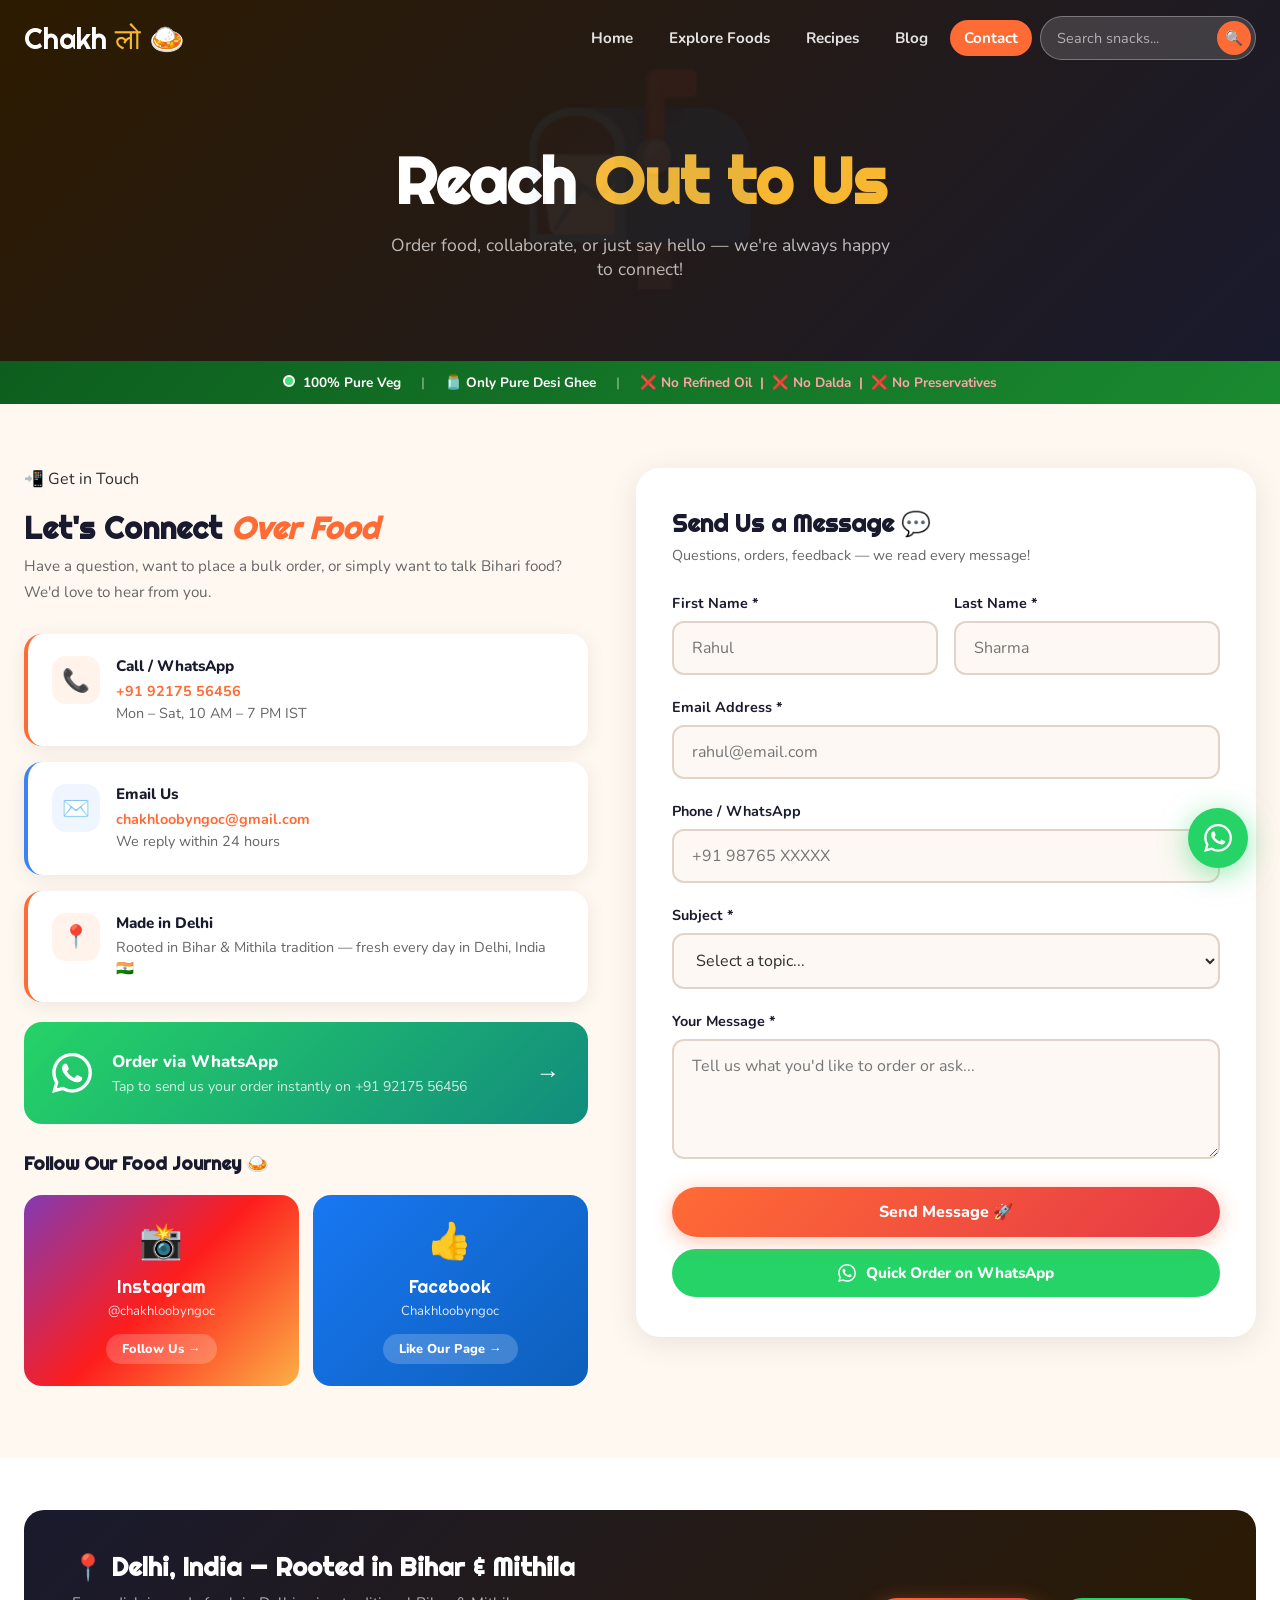
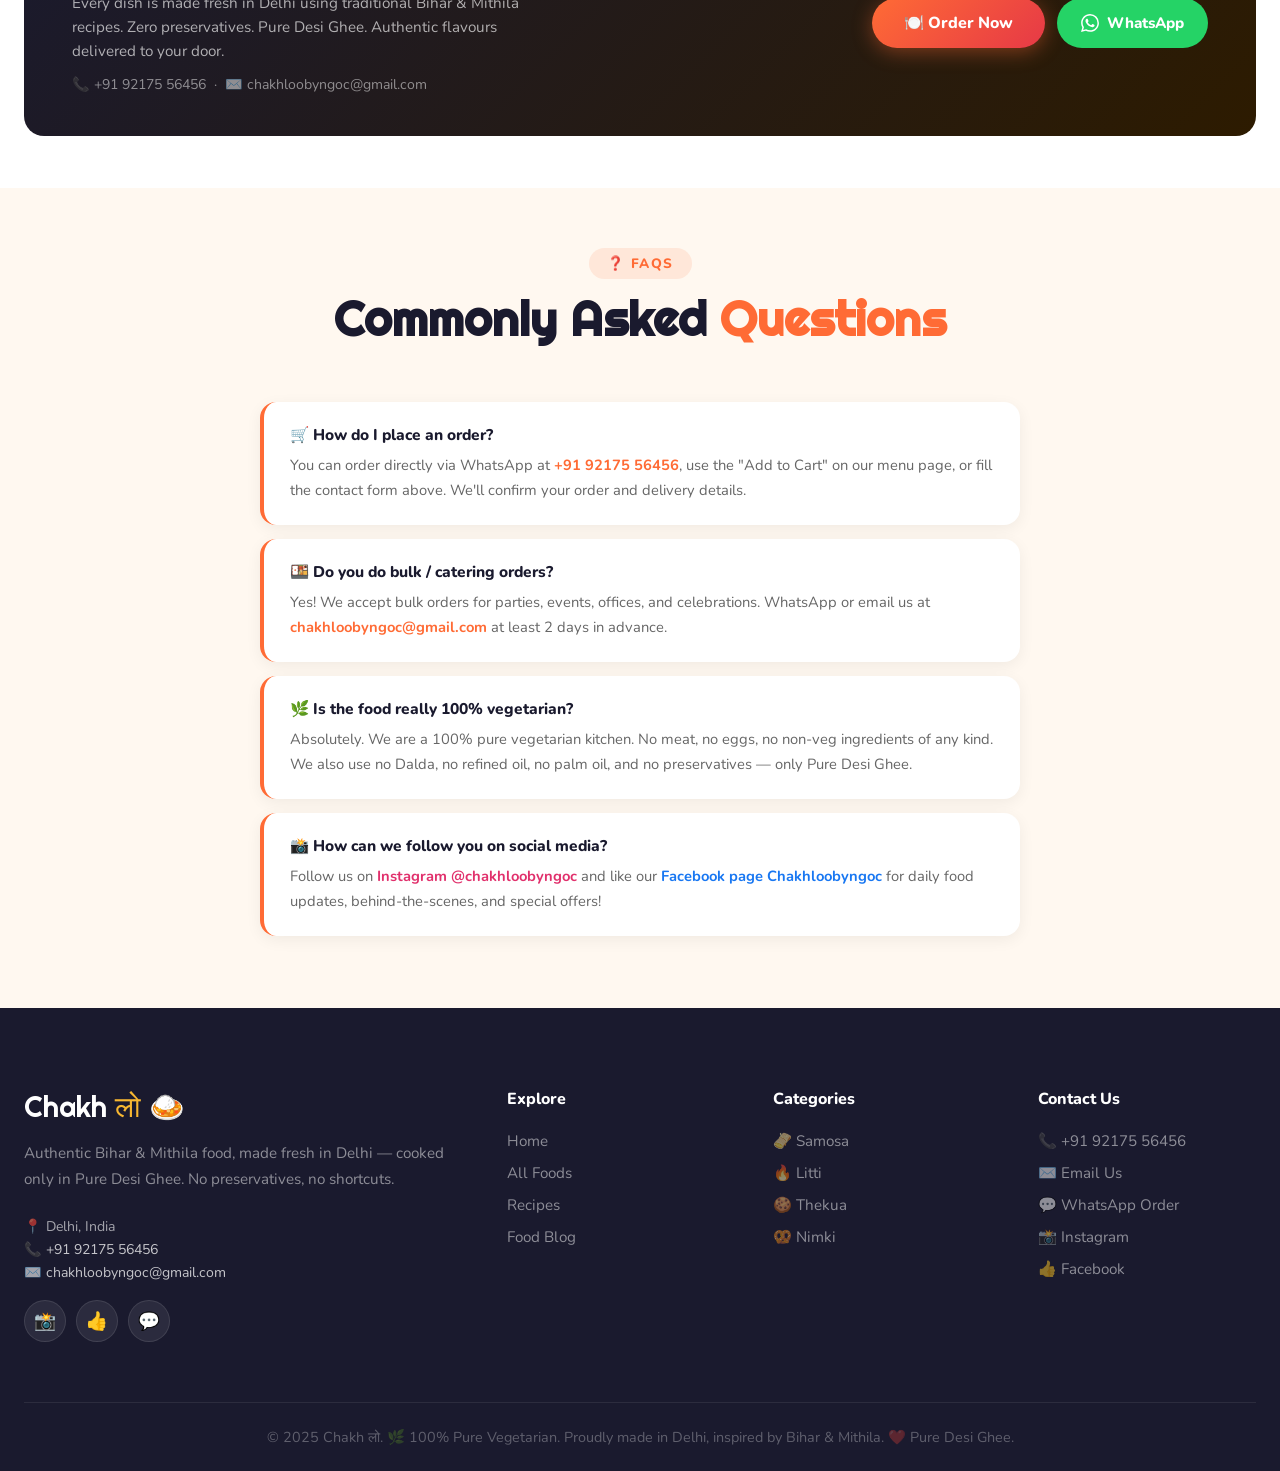
<file: contact.html>
<!DOCTYPE html>
<html lang="en">
<head>
  <meta charset="UTF-8" />
  <meta name="viewport" content="width=device-width, initial-scale=1.0" />
  <title>Contact – Chakh लो | Delhi Bihar Mithila Food</title>
  <meta name="description" content="Contact Chakh लो — order Bihar &amp; Mithila food in Delhi. Call, WhatsApp, email or follow us on Instagram &amp; Facebook." />
  <link rel="preconnect" href="https://fonts.googleapis.com" />
  <link rel="preconnect" href="https://fonts.gstatic.com" crossorigin />
  <link href="https://fonts.googleapis.com/css2?family=Righteous&family=Nunito:wght@400;600;700;800&family=Dancing+Script:wght@700&display=swap" rel="stylesheet" />
  <link rel="stylesheet" href="style.css" />
  <style>
    /* ── Contact page extras ── */
    .contact-hero-bar {
      background: linear-gradient(135deg,#0d5e1e,#1a8a30);
      padding: 12px 24px;
      text-align: center;
      display: flex; align-items: center; justify-content: center; gap: 20px; flex-wrap: wrap;
    }
    .contact-hero-bar span { color: white; font-weight: 700; font-size: 0.85rem; }
    .contact-hero-bar .dot { width:12px;height:12px;background:#4ade80;border-radius:50%;border:2px solid white;display:inline-block; }

    /* ── Contact grid ── */
    .cpage-grid {
      display: grid;
      grid-template-columns: 1fr 1.1fr;
      gap: 48px;
      align-items: start;
      padding: 64px 0 72px;
    }

    /* Info cards */
    .cinfo-cards { display: flex; flex-direction: column; gap: 16px; }
    .cinfo-card {
      background: white;
      border-radius: 18px;
      padding: 22px 24px;
      display: flex;
      align-items: flex-start;
      gap: 16px;
      box-shadow: 0 4px 20px rgba(0,0,0,0.07);
      transition: transform 0.25s, box-shadow 0.25s;
      border-left: 4px solid transparent;
    }
    .cinfo-card:hover { transform: translateY(-3px); box-shadow: 0 10px 32px rgba(0,0,0,0.12); }
    .cinfo-card.orange { border-left-color: var(--orange); }
    .cinfo-card.green  { border-left-color: #25D366; }
    .cinfo-card.blue   { border-left-color: #3b82f6; }
    .cinfo-card.insta  { border-left-color: #e1306c; }
    .cinfo-card.fb     { border-left-color: #1877f2; }
    .cinfo-icon {
      width: 48px; height: 48px; border-radius: 14px;
      display: flex; align-items: center; justify-content: center;
      font-size: 1.4rem; flex-shrink: 0;
    }
    .cinfo-icon.orange { background: #fff3ec; }
    .cinfo-icon.green  { background: #ecfdf5; }
    .cinfo-icon.blue   { background: #eff6ff; }
    .cinfo-icon.insta  { background: #fce7f3; }
    .cinfo-icon.fb     { background: #eff6ff; }
    .cinfo-text h4 { font-weight: 800; color: var(--dark); font-size: 0.95rem; margin-bottom: 4px; }
    .cinfo-text a, .cinfo-text p { color: var(--text-light); font-size: 0.9rem; line-height: 1.5; }
    .cinfo-text a { font-weight: 700; color: var(--orange); text-decoration: none; }
    .cinfo-text a:hover { text-decoration: underline; }

    /* Social showcase */
    .social-showcase {
      display: grid;
      grid-template-columns: 1fr 1fr;
      gap: 14px;
      margin-top: 20px;
    }
    .social-showcase-card {
      border-radius: 18px;
      padding: 22px 20px;
      text-align: center;
      transition: transform 0.25s, box-shadow 0.25s;
      cursor: pointer;
      text-decoration: none;
      display: block;
    }
    .social-showcase-card:hover { transform: translateY(-4px); box-shadow: 0 14px 40px rgba(0,0,0,0.18); }
    .social-showcase-card.insta {
      background: linear-gradient(135deg,#833ab4,#fd1d1d,#fcb045);
      color: white;
    }
    .social-showcase-card.fb {
      background: linear-gradient(135deg,#1877f2,#0d5fba);
      color: white;
    }
    .social-showcase-card .s-icon { font-size: 2.2rem; margin-bottom: 10px; }
    .social-showcase-card .s-name { font-family: var(--font-display); font-size: 1.1rem; margin-bottom: 4px; }
    .social-showcase-card .s-handle { font-size: 0.82rem; opacity: 0.85; }
    .social-showcase-card .s-cta {
      margin-top: 14px;
      display: inline-block;
      background: rgba(255,255,255,0.2);
      padding: 6px 16px;
      border-radius: 50px;
      font-size: 0.8rem;
      font-weight: 800;
    }
    .social-showcase-card:hover .s-cta { background: rgba(255,255,255,0.35); }

    /* WhatsApp big card */
    .wa-banner {
      background: linear-gradient(135deg,#25D366,#128C7E);
      border-radius: 18px;
      padding: 28px 28px;
      display: flex;
      align-items: center;
      gap: 20px;
      margin-top: 20px;
      text-decoration: none;
      transition: transform 0.25s, box-shadow 0.25s;
    }
    .wa-banner:hover { transform: translateY(-3px); box-shadow: 0 12px 36px rgba(37,211,102,0.35); }
    .wa-banner svg { flex-shrink: 0; }
    .wa-banner-text h4 { color: white; font-weight: 800; font-size: 1.05rem; margin-bottom: 4px; }
    .wa-banner-text p { color: rgba(255,255,255,0.8); font-size: 0.88rem; }
    .wa-banner-arrow { margin-left: auto; color: white; font-size: 1.5rem; flex-shrink: 0; }

    /* Contact form */
    .cform-wrap {
      background: white;
      border-radius: 24px;
      padding: 40px 36px;
      box-shadow: 0 6px 32px rgba(0,0,0,0.09);
    }
    .cform-wrap h3 {
      font-family: var(--font-display);
      font-size: 1.5rem;
      color: var(--dark);
      margin-bottom: 6px;
    }
    .cform-wrap > p { color: var(--text-light); font-size: 0.9rem; margin-bottom: 28px; }

    /* Location strip */
    .location-strip {
      background: linear-gradient(135deg,#1A1A2E,#2D1B00);
      border-radius: 20px;
      padding: 40px 48px;
      display: flex;
      align-items: center;
      justify-content: space-between;
      gap: 32px;
      flex-wrap: wrap;
      margin-bottom: 0;
    }
    .location-strip-text h3 {
      font-family: var(--font-display);
      color: white;
      font-size: 1.6rem;
      margin-bottom: 8px;
    }
    .location-strip-text p { color: rgba(255,255,255,0.65); font-size: 0.95rem; line-height: 1.6; max-width: 480px; }
    .location-strip-btns { display: flex; gap: 12px; flex-wrap: wrap; flex-shrink: 0; }

    /* FAQ */
    .faq-item {
      background: white;
      border-radius: 16px;
      padding: 22px 26px;
      box-shadow: 0 4px 16px rgba(0,0,0,0.06);
      border-left: 4px solid var(--orange);
    }
    .faq-item h4 { font-weight: 800; color: var(--dark); margin-bottom: 8px; font-size: 0.97rem; }
    .faq-item p { color: var(--text-light); line-height: 1.7; font-size: 0.92rem; }

    @media (max-width: 768px) {
      .cpage-grid { grid-template-columns: 1fr; gap: 32px; padding: 40px 0 52px; }
      .location-strip { padding: 28px 24px; flex-direction: column; text-align: center; }
      .location-strip-btns { justify-content: center; }
      .social-showcase { grid-template-columns: 1fr 1fr; }
      .cform-wrap { padding: 28px 20px; }
    }
  </style>
</head>
<body>

  <nav class="navbar scrolled" id="navbar">
    <div class="nav-inner">
      <a href="index.html" class="logo">Chakh <span>लो</span> 🍛</a>
      <button class="hamburger" id="hamburger"><span></span><span></span><span></span></button>
      <ul class="nav-links" id="navLinks">
        <li><a href="index.html">Home</a></li>
        <li><a href="menu.html">Explore Foods</a></li>
        <li><a href="recipes.html">Recipes</a></li>
        <li><a href="blog.html">Blog</a></li>
        <li><a href="contact.html" class="active">Contact</a></li>
        <li><div class="nav-search"><input type="text" placeholder="Search snacks..." id="navSearchInput" /><button onclick="handleNavSearch()">🔍</button></div></li>
      </ul>
    </div>
  </nav>

  <section class="page-hero" data-emoji="📬">
    <div class="container">
      <h1>Reach <span>Out to Us</span></h1>
      <p>Order food, collaborate, or just say hello — we're always happy to connect!</p>
    </div>
  </section>

  <!-- Green pill bar -->
  <div class="contact-hero-bar">
    <span><span class="dot"></span> &nbsp;100% Pure Veg</span>
    <span style="opacity:.4;">|</span>
    <span>🫙 Only Pure Desi Ghee</span>
    <span style="opacity:.4;">|</span>
    <span style="color:#fca5a5;">❌ No Refined Oil &nbsp;|&nbsp; ❌ No Dalda &nbsp;|&nbsp; ❌ No Preservatives</span>
  </div>

  <!-- Main contact section -->
  <section style="background:var(--cream);">
    <div class="container">
      <div class="cpage-grid">

        <!-- LEFT: Info cards + social -->
        <div class="reveal">
          <span class="tag" style="margin-bottom:20px;display:inline-block;">📲 Get in Touch</span>
          <h2 style="font-family:var(--font-display);font-size:1.9rem;color:var(--dark);margin-bottom:8px;line-height:1.2;">Let's Connect <em style="color:var(--orange);">Over Food</em></h2>
          <p style="color:var(--text-light);font-size:0.95rem;margin-bottom:28px;line-height:1.7;">Have a question, want to place a bulk order, or simply want to talk Bihari food? We'd love to hear from you.</p>

          <div class="cinfo-cards">

            <div class="cinfo-card orange">
              <div class="cinfo-icon orange">📞</div>
              <div class="cinfo-text">
                <h4>Call / WhatsApp</h4>
                <a href="tel:+919217556456">+91 92175 56456</a>
                <p>Mon – Sat, 10 AM – 7 PM IST</p>
              </div>
            </div>

            <div class="cinfo-card blue">
              <div class="cinfo-icon blue">✉️</div>
              <div class="cinfo-text">
                <h4>Email Us</h4>
                <a href="mailto:chakhloobyngoc@gmail.com">chakhloobyngoc@gmail.com</a>
                <p>We reply within 24 hours</p>
              </div>
            </div>

            <div class="cinfo-card orange">
              <div class="cinfo-icon orange">📍</div>
              <div class="cinfo-text">
                <h4>Made in Delhi</h4>
                <p>Rooted in Bihar &amp; Mithila tradition — fresh every day in Delhi, India 🇮🇳</p>
              </div>
            </div>

          </div>

          <!-- WhatsApp order banner -->
          <a href="https://wa.me/919217556456?text=Hi!%20I%20want%20to%20place%20an%20order%20from%20Chakh%20Lo" target="_blank" class="wa-banner">
            <svg viewBox="0 0 24 24" width="40" height="40" fill="white"><path d="M17.472 14.382c-.297-.149-1.758-.867-2.03-.967-.273-.099-.471-.148-.67.15-.197.297-.767.966-.94 1.164-.173.199-.347.223-.644.075-.297-.15-1.255-.463-2.39-1.475-.883-.788-1.48-1.761-1.653-2.059-.173-.297-.018-.458.13-.606.134-.133.298-.347.446-.52.149-.174.198-.298.298-.497.099-.198.05-.371-.025-.52-.075-.149-.669-1.612-.916-2.207-.242-.579-.487-.5-.669-.51-.173-.008-.371-.01-.57-.01-.198 0-.52.074-.792.372-.272.297-1.04 1.016-1.04 2.479 0 1.462 1.065 2.875 1.213 3.074.149.198 2.096 3.2 5.077 4.487.709.306 1.262.489 1.694.625.712.227 1.36.195 1.871.118.571-.085 1.758-.719 2.006-1.413.248-.694.248-1.289.173-1.413-.074-.124-.272-.198-.57-.347m-5.421 7.403h-.004a9.87 9.87 0 01-5.031-1.378l-.361-.214-3.741.982.998-3.648-.235-.374a9.86 9.86 0 01-1.51-5.26c.001-5.45 4.436-9.884 9.888-9.884 2.64 0 5.122 1.03 6.988 2.898a9.825 9.825 0 012.893 6.994c-.003 5.45-4.437 9.884-9.885 9.884m8.413-18.297A11.815 11.815 0 0012.05 0C5.495 0 .16 5.335.157 11.892c0 2.096.547 4.142 1.588 5.945L.057 24l6.305-1.654a11.882 11.882 0 005.683 1.448h.005c6.554 0 11.89-5.335 11.893-11.893a11.821 11.821 0 00-3.48-8.413z"/></svg>
            <div class="wa-banner-text">
              <h4>Order via WhatsApp</h4>
              <p>Tap to send us your order instantly on +91 92175 56456</p>
            </div>
            <div class="wa-banner-arrow">→</div>
          </a>

          <!-- Social cards -->
          <h3 style="font-family:var(--font-display);color:var(--dark);font-size:1.15rem;margin:28px 0 14px;">Follow Our Food Journey 🍛</h3>
          <div class="social-showcase">
            <a href="https://www.instagram.com/chakhloobyngoc/" target="_blank" class="social-showcase-card insta">
              <div class="s-icon">📸</div>
              <div class="s-name">Instagram</div>
              <div class="s-handle">@chakhloobyngoc</div>
              <div class="s-cta">Follow Us →</div>
            </a>
            <a href="https://www.facebook.com/Chakhloobyngoc" target="_blank" class="social-showcase-card fb">
              <div class="s-icon">👍</div>
              <div class="s-name">Facebook</div>
              <div class="s-handle">Chakhloobyngoc</div>
              <div class="s-cta">Like Our Page →</div>
            </a>
          </div>
        </div>

        <!-- RIGHT: Contact form -->
        <div class="reveal">
          <div class="cform-wrap">
            <h3>Send Us a Message 💬</h3>
            <p>Questions, orders, feedback — we read every message!</p>
            <form id="contactForm">
              <div class="form-row">
                <div class="form-group">
                  <label for="fname">First Name *</label>
                  <input type="text" id="fname" placeholder="Rahul" required />
                </div>
                <div class="form-group">
                  <label for="lname">Last Name *</label>
                  <input type="text" id="lname" placeholder="Sharma" required />
                </div>
              </div>
              <div class="form-group">
                <label for="cemail">Email Address *</label>
                <input type="email" id="cemail" placeholder="rahul@email.com" required />
              </div>
              <div class="form-group">
                <label for="cphone">Phone / WhatsApp</label>
                <input type="tel" id="cphone" placeholder="+91 98765 XXXXX" />
              </div>
              <div class="form-group">
                <label for="subject">Subject *</label>
                <select id="subject" required>
                  <option value="">Select a topic...</option>
                  <option value="order">Place an Order</option>
                  <option value="bulk">Bulk / Catering Order</option>
                  <option value="recipe">Submit a Recipe</option>
                  <option value="collab">Collaboration / Partnership</option>
                  <option value="feedback">General Feedback</option>
                  <option value="other">Other</option>
                </select>
              </div>
              <div class="form-group">
                <label for="message">Your Message *</label>
                <textarea id="message" rows="4" placeholder="Tell us what you'd like to order or ask..." required></textarea>
              </div>
              <button type="submit" class="btn btn-primary" style="width:100%;justify-content:center;margin-bottom:12px;">Send Message 🚀</button>
              <a href="https://wa.me/919217556456?text=Hi!%20I%20want%20to%20place%20an%20order%20from%20Chakh%20Lo" target="_blank" style="width:100%;display:flex;align-items:center;justify-content:center;gap:10px;background:#25D366;color:white;border-radius:50px;padding:14px;font-weight:800;font-size:0.95rem;transition:all 0.3s;">
                <svg viewBox="0 0 24 24" width="18" height="18" fill="white"><path d="M17.472 14.382c-.297-.149-1.758-.867-2.03-.967-.273-.099-.471-.148-.67.15-.197.297-.767.966-.94 1.164-.173.199-.347.223-.644.075-.297-.15-1.255-.463-2.39-1.475-.883-.788-1.48-1.761-1.653-2.059-.173-.297-.018-.458.13-.606.134-.133.298-.347.446-.52.149-.174.198-.298.298-.497.099-.198.05-.371-.025-.52-.075-.149-.669-1.612-.916-2.207-.242-.579-.487-.5-.669-.51-.173-.008-.371-.01-.57-.01-.198 0-.52.074-.792.372-.272.297-1.04 1.016-1.04 2.479 0 1.462 1.065 2.875 1.213 3.074.149.198 2.096 3.2 5.077 4.487.709.306 1.262.489 1.694.625.712.227 1.36.195 1.871.118.571-.085 1.758-.719 2.006-1.413.248-.694.248-1.289.173-1.413-.074-.124-.272-.198-.57-.347m-5.421 7.403h-.004a9.87 9.87 0 01-5.031-1.378l-.361-.214-3.741.982.998-3.648-.235-.374a9.86 9.86 0 01-1.51-5.26c.001-5.45 4.436-9.884 9.888-9.884 2.64 0 5.122 1.03 6.988 2.898a9.825 9.825 0 012.893 6.994c-.003 5.45-4.437 9.884-9.885 9.884m8.413-18.297A11.815 11.815 0 0012.05 0C5.495 0 .16 5.335.157 11.892c0 2.096.547 4.142 1.588 5.945L.057 24l6.305-1.654a11.882 11.882 0 005.683 1.448h.005c6.554 0 11.89-5.335 11.893-11.893a11.821 11.821 0 00-3.48-8.413z"/></svg>
                Quick Order on WhatsApp
              </a>
            </form>
            <div id="contactSuccess" class="form-success" style="display:none;">
              🎉 Message received! We'll get back to you soon. Or just WhatsApp us for faster response!
            </div>
          </div>
        </div>

      </div>
    </div>
  </section>

  <!-- Location strip -->
  <section style="background:white;padding:52px 0;">
    <div class="container">
      <div class="location-strip reveal">
        <div class="location-strip-text">
          <h3>📍 Delhi, India — Rooted in Bihar &amp; Mithila</h3>
          <p>Every dish is made fresh in Delhi using traditional Bihar &amp; Mithila recipes. Zero preservatives. Pure Desi Ghee. Authentic flavours delivered to your door.</p>
          <p style="margin-top:10px;color:rgba(255,255,255,0.5);font-size:0.88rem;">📞 +91 92175 56456 &nbsp;·&nbsp; ✉️ chakhloobyngoc@gmail.com</p>
        </div>
        <div class="location-strip-btns">
          <a href="menu.html" class="btn btn-primary">🍽️ Order Now</a>
          <a href="https://wa.me/919217556456" target="_blank" style="display:inline-flex;align-items:center;gap:8px;background:#25D366;color:white;border-radius:50px;padding:14px 24px;font-weight:800;font-size:0.95rem;">
            <svg viewBox="0 0 24 24" width="18" height="18" fill="white"><path d="M17.472 14.382c-.297-.149-1.758-.867-2.03-.967-.273-.099-.471-.148-.67.15-.197.297-.767.966-.94 1.164-.173.199-.347.223-.644.075-.297-.15-1.255-.463-2.39-1.475-.883-.788-1.48-1.761-1.653-2.059-.173-.297-.018-.458.13-.606.134-.133.298-.347.446-.52.149-.174.198-.298.298-.497.099-.198.05-.371-.025-.52-.075-.149-.669-1.612-.916-2.207-.242-.579-.487-.5-.669-.51-.173-.008-.371-.01-.57-.01-.198 0-.52.074-.792.372-.272.297-1.04 1.016-1.04 2.479 0 1.462 1.065 2.875 1.213 3.074.149.198 2.096 3.2 5.077 4.487.709.306 1.262.489 1.694.625.712.227 1.36.195 1.871.118.571-.085 1.758-.719 2.006-1.413.248-.694.248-1.289.173-1.413-.074-.124-.272-.198-.57-.347m-5.421 7.403h-.004a9.87 9.87 0 01-5.031-1.378l-.361-.214-3.741.982.998-3.648-.235-.374a9.86 9.86 0 01-1.51-5.26c.001-5.45 4.436-9.884 9.888-9.884 2.64 0 5.122 1.03 6.988 2.898a9.825 9.825 0 012.893 6.994c-.003 5.45-4.437 9.884-9.885 9.884m8.413-18.297A11.815 11.815 0 0012.05 0C5.495 0 .16 5.335.157 11.892c0 2.096.547 4.142 1.588 5.945L.057 24l6.305-1.654a11.882 11.882 0 005.683 1.448h.005c6.554 0 11.89-5.335 11.893-11.893a11.821 11.821 0 00-3.48-8.413z"/></svg>
            WhatsApp
          </a>
        </div>
      </div>
    </div>
  </section>

  <!-- FAQ -->
  <section style="padding:60px 0 72px;background:var(--cream);">
    <div class="container">
      <div class="section-header">
        <span class="tag">❓ FAQs</span>
        <h2>Commonly Asked <em>Questions</em></h2>
      </div>
      <div style="max-width:760px;margin:0 auto;display:flex;flex-direction:column;gap:14px;">
        <div class="faq-item reveal">
          <h4>🛒 How do I place an order?</h4>
          <p>You can order directly via WhatsApp at <a href="https://wa.me/919217556456" style="color:var(--orange);font-weight:700;">+91 92175 56456</a>, use the "Add to Cart" on our menu page, or fill the contact form above. We'll confirm your order and delivery details.</p>
        </div>
        <div class="faq-item reveal">
          <h4>🍱 Do you do bulk / catering orders?</h4>
          <p>Yes! We accept bulk orders for parties, events, offices, and celebrations. WhatsApp or email us at <a href="mailto:chakhloobyngoc@gmail.com" style="color:var(--orange);font-weight:700;">chakhloobyngoc@gmail.com</a> at least 2 days in advance.</p>
        </div>
        <div class="faq-item reveal">
          <h4>🌿 Is the food really 100% vegetarian?</h4>
          <p>Absolutely. We are a 100% pure vegetarian kitchen. No meat, no eggs, no non-veg ingredients of any kind. We also use no Dalda, no refined oil, no palm oil, and no preservatives — only Pure Desi Ghee.</p>
        </div>
        <div class="faq-item reveal">
          <h4>📸 How can we follow you on social media?</h4>
          <p>Follow us on <a href="https://www.instagram.com/chakhloobyngoc/" target="_blank" style="color:#e1306c;font-weight:700;">Instagram @chakhloobyngoc</a> and like our <a href="https://www.facebook.com/Chakhloobyngoc" target="_blank" style="color:#1877f2;font-weight:700;">Facebook page Chakhloobyngoc</a> for daily food updates, behind-the-scenes, and special offers!</p>
        </div>
      </div>
    </div>
  </section>

  <!-- WhatsApp FAB -->
  <a href="https://wa.me/919217556456?text=Hi!%20I%20want%20to%20place%20an%20order%20from%20Chakh%20Lo" target="_blank" class="fab-whatsapp" title="Order on WhatsApp">
    <svg viewBox="0 0 24 24" width="28" height="28" fill="white"><path d="M17.472 14.382c-.297-.149-1.758-.867-2.03-.967-.273-.099-.471-.148-.67.15-.197.297-.767.966-.94 1.164-.173.199-.347.223-.644.075-.297-.15-1.255-.463-2.39-1.475-.883-.788-1.48-1.761-1.653-2.059-.173-.297-.018-.458.13-.606.134-.133.298-.347.446-.52.149-.174.198-.298.298-.497.099-.198.05-.371-.025-.52-.075-.149-.669-1.612-.916-2.207-.242-.579-.487-.5-.669-.51-.173-.008-.371-.01-.57-.01-.198 0-.52.074-.792.372-.272.297-1.04 1.016-1.04 2.479 0 1.462 1.065 2.875 1.213 3.074.149.198 2.096 3.2 5.077 4.487.709.306 1.262.489 1.694.625.712.227 1.36.195 1.871.118.571-.085 1.758-.719 2.006-1.413.248-.694.248-1.289.173-1.413-.074-.124-.272-.198-.57-.347m-5.421 7.403h-.004a9.87 9.87 0 01-5.031-1.378l-.361-.214-3.741.982.998-3.648-.235-.374a9.86 9.86 0 01-1.51-5.26c.001-5.45 4.436-9.884 9.888-9.884 2.64 0 5.122 1.03 6.988 2.898a9.825 9.825 0 012.893 6.994c-.003 5.45-4.437 9.884-9.885 9.884m8.413-18.297A11.815 11.815 0 0012.05 0C5.495 0 .16 5.335.157 11.892c0 2.096.547 4.142 1.588 5.945L.057 24l6.305-1.654a11.882 11.882 0 005.683 1.448h.005c6.554 0 11.89-5.335 11.893-11.893a11.821 11.821 0 00-3.48-8.413z"/></svg>
  </a>

  <footer class="footer">
    <div class="container">
      <div class="footer-grid">
        <div class="footer-brand">
          <a href="index.html" class="logo">Chakh <span>लो</span> 🍛</a>
          <p>Authentic Bihar &amp; Mithila food, made fresh in Delhi — cooked only in Pure Desi Ghee. No preservatives, no shortcuts.</p>
          <div style="margin:14px 0 4px;color:rgba(255,255,255,0.6);font-size:0.88rem;">📍 Delhi, India</div>
          <div style="margin-bottom:4px;color:rgba(255,255,255,0.6);font-size:0.88rem;">📞 <a href="tel:+919217556456" style="color:rgba(255,255,255,0.75);">+91 92175 56456</a></div>
          <div style="margin-bottom:18px;color:rgba(255,255,255,0.6);font-size:0.88rem;">✉️ <a href="mailto:chakhloobyngoc@gmail.com" style="color:rgba(255,255,255,0.75);">chakhloobyngoc@gmail.com</a></div>
          <div class="social-links">
            <a href="https://www.instagram.com/chakhloobyngoc/" target="_blank" class="social-btn" title="Instagram">📸</a>
            <a href="https://www.facebook.com/Chakhloobyngoc" target="_blank" class="social-btn" title="Facebook">👍</a>
            <a href="https://wa.me/919217556456" target="_blank" class="social-btn" title="WhatsApp">💬</a>
          </div>
        </div>
        <div class="footer-links"><h4>Explore</h4><ul><li><a href="index.html">Home</a></li><li><a href="menu.html">All Foods</a></li><li><a href="recipes.html">Recipes</a></li><li><a href="blog.html">Food Blog</a></li></ul></div>
        <div class="footer-links"><h4>Categories</h4><ul><li><a href="menu.html?cat=samosa">🫔 Samosa</a></li><li><a href="menu.html?cat=litti">🔥 Litti</a></li><li><a href="menu.html?cat=thekua">🍪 Thekua</a></li><li><a href="menu.html?cat=nimki">🥨 Nimki</a></li></ul></div>
        <div class="footer-links"><h4>Contact Us</h4><ul>
          <li><a href="tel:+919217556456">📞 +91 92175 56456</a></li>
          <li><a href="mailto:chakhloobyngoc@gmail.com">✉️ Email Us</a></li>
          <li><a href="https://wa.me/919217556456" target="_blank">💬 WhatsApp Order</a></li>
          <li><a href="https://www.instagram.com/chakhloobyngoc/" target="_blank">📸 Instagram</a></li>
          <li><a href="https://www.facebook.com/Chakhloobyngoc" target="_blank">👍 Facebook</a></li>
        </ul></div>
      </div>
      <div class="footer-bottom"><p>© 2025 Chakh लो. 🌿 100% Pure Vegetarian. Proudly made in Delhi, inspired by Bihar &amp; Mithila. ❤️ Pure Desi Ghee.</p></div>
    </div>
  </footer>

  <script src="main.js"></script>
  <script>
    document.getElementById('contactForm').addEventListener('submit', function(e) {
      e.preventDefault();
      this.style.display = 'none';
      document.getElementById('contactSuccess').style.display = 'block';
    });
  </script>
</body>
</html>
</file>
<file: style.css>
/* ============================================
   Chakh लो – Style Sheet
   ============================================ */

:root {
  --orange: #FF6B35;
  --red: #E63946;
  --yellow: #F7B731;
  --cream: #FFF8F0;
  --dark: #1A1A2E;
  --darkbrown: #2D1B00;
  --white: #FFFFFF;
  --green: #27AE60;
  --green-dark: #1e8449;
  --purple: #9B59B6;
  --teal: #1ABC9C;
  --text: #2D2D2D;
  --text-light: #666;
  --shadow: 0 8px 32px rgba(0,0,0,0.12);
  --shadow-hover: 0 16px 48px rgba(0,0,0,0.2);
  --radius: 20px;
  --radius-sm: 12px;
  --font-display: 'Righteous', cursive;
  --font-body: 'Nunito', sans-serif;
  --font-accent: 'Dancing Script', cursive;
  --transition: all 0.3s cubic-bezier(0.4, 0, 0.2, 1);
}

*, *::before, *::after { box-sizing: border-box; margin: 0; padding: 0; }

html { scroll-behavior: smooth; }

body {
  font-family: var(--font-body);
  background: var(--cream);
  color: var(--text);
  overflow-x: hidden;
}

img { max-width: 100%; display: block; }
a { text-decoration: none; color: inherit; }
ul { list-style: none; }

.container {
  max-width: 1280px;
  margin: 0 auto;
  padding: 0 24px;
}

/* ---- BUTTONS ---- */
.btn {
  display: inline-flex;
  align-items: center;
  gap: 8px;
  padding: 14px 32px;
  border-radius: 50px;
  font-family: var(--font-body);
  font-weight: 800;
  font-size: 1rem;
  cursor: pointer;
  border: none;
  transition: var(--transition);
  white-space: nowrap;
}
.btn-primary {
  background: linear-gradient(135deg, var(--orange), var(--red));
  color: white;
  box-shadow: 0 4px 20px rgba(255,107,53,0.4);
}
.btn-primary:hover {
  transform: translateY(-3px);
  box-shadow: 0 8px 32px rgba(255,107,53,0.55);
}
.btn-outline {
  background: transparent;
  color: white;
  border: 2px solid rgba(255,255,255,0.7);
}
.btn-outline:hover {
  background: rgba(255,255,255,0.15);
  border-color: white;
  transform: translateY(-3px);
}
.btn-outline-dark {
  background: transparent;
  color: var(--dark);
  border: 2px solid var(--dark);
  padding: 14px 32px;
}
.btn-outline-dark:hover {
  background: var(--dark);
  color: white;
  transform: translateY(-3px);
}
.btn-sm {
  background: linear-gradient(135deg, var(--orange), var(--red));
  color: white;
  padding: 10px 22px;
  font-size: 0.9rem;
  border-radius: 50px;
  display: inline-flex;
  align-items: center;
  gap: 6px;
  font-weight: 800;
  transition: var(--transition);
}
.btn-sm:hover { transform: translateY(-2px); box-shadow: 0 6px 20px rgba(255,107,53,0.4); }

/* ---- SECTION HEADER ---- */
.section-header {
  text-align: center;
  margin-bottom: 56px;
}
.section-header .tag {
  display: inline-block;
  background: rgba(255,107,53,0.12);
  color: var(--orange);
  font-weight: 800;
  font-size: 0.85rem;
  letter-spacing: 1.5px;
  text-transform: uppercase;
  padding: 6px 18px;
  border-radius: 50px;
  margin-bottom: 14px;
}
.section-header h2 {
  font-family: var(--font-display);
  font-size: clamp(2rem, 4vw, 3rem);
  color: var(--dark);
  line-height: 1.1;
  margin-bottom: 12px;
}
.section-header h2 em {
  font-style: normal;
  color: var(--orange);
}
.section-header p {
  color: var(--text-light);
  font-size: 1.1rem;
  max-width: 500px;
  margin: 0 auto;
}

.center-btn { text-align: center; margin-top: 48px; }

/* ============================================
   VEG NOTICE BANNER
   ============================================ */
.veg-notice-banner {
  background: linear-gradient(135deg, #0d5e1e 0%, #1a8a30 50%, #0d5e1e 100%);
  padding: 0;
  overflow: hidden;
  position: relative;
}
.veg-notice-banner::before {
  content: '';
  position: absolute;
  inset: 0;
  background: url("data:image/svg+xml,%3Csvg width='60' height='60' viewBox='0 0 60 60' xmlns='http://www.w3.org/2000/svg'%3E%3Cg fill='%23ffffff' fill-opacity='0.04'%3E%3Cpath d='M36 34v-4h-2v4h-4v2h4v4h2v-4h4v-2h-4zm0-30V0h-2v4h-4v2h4v4h2V6h4V4h-4zM6 34v-4H4v4H0v2h4v4h2v-4h4v-2H6zM6 4V0H4v4H0v2h4v4h2V6h4V4H6z'/%3E%3C/g%3E%3C/svg%3E");
}
.veg-notice-inner {
  position: relative;
  z-index: 1;
  padding: 60px 24px 70px;
  max-width: 1280px;
  margin: 0 auto;
}
.veg-notice-top {
  text-align: center;
  margin-bottom: 48px;
}
.veg-main-badge {
  display: inline-flex;
  align-items: center;
  gap: 12px;
  background: rgba(255,255,255,0.15);
  border: 2px solid rgba(255,255,255,0.4);
  border-radius: 50px;
  padding: 12px 28px;
  margin-bottom: 20px;
}
.veg-dot {
  width: 20px; height: 20px;
  border-radius: 50%;
  background: #4ade80;
  border: 3px solid white;
  box-shadow: 0 0 12px rgba(74,222,128,0.6);
  animation: vegPulse 2s ease-in-out infinite;
}
@keyframes vegPulse {
  0%, 100% { box-shadow: 0 0 12px rgba(74,222,128,0.6); }
  50% { box-shadow: 0 0 24px rgba(74,222,128,1); }
}
.veg-main-badge span {
  font-family: var(--font-display);
  font-size: 1.2rem;
  color: white;
  letter-spacing: 1px;
}
.veg-notice-top h2 {
  font-family: var(--font-display);
  font-size: clamp(1.8rem, 3.5vw, 2.6rem);
  color: white;
  line-height: 1.2;
  margin-bottom: 10px;
}
.veg-notice-top h2 em {
  font-style: normal;
  color: #86efac;
}
.veg-notice-top p {
  color: rgba(255,255,255,0.78);
  font-size: 1rem;
}
.veg-pills {
  display: flex;
  flex-wrap: wrap;
  gap: 14px;
  justify-content: center;
}
.veg-pill {
  display: flex;
  align-items: center;
  gap: 10px;
  background: rgba(255,255,255,0.12);
  border: 1.5px solid rgba(255,255,255,0.25);
  border-radius: 50px;
  padding: 12px 22px;
  color: white;
  font-weight: 700;
  font-size: 0.9rem;
  transition: var(--transition);
}
.veg-pill:hover {
  background: rgba(255,255,255,0.22);
  transform: translateY(-3px);
}
.veg-pill .pill-icon {
  font-size: 1.3rem;
}
.veg-pill.highlight {
  background: rgba(134,239,172,0.2);
  border-color: #86efac;
  color: #86efac;
}

/* ---- INGREDIENT POLICY SECTION ---- */
.ingredient-policy {
  background: white;
  padding: 80px 0;
}
.ingredient-policy-inner {
  display: grid;
  grid-template-columns: 1fr 1fr;
  gap: 64px;
  align-items: center;
}
.policy-text .tag {
  display: inline-block;
  background: rgba(39,174,96,0.12);
  color: var(--green);
  font-weight: 800;
  font-size: 0.85rem;
  letter-spacing: 1.5px;
  text-transform: uppercase;
  padding: 6px 18px;
  border-radius: 50px;
  margin-bottom: 16px;
}
.policy-text h2 {
  font-family: var(--font-display);
  font-size: clamp(1.8rem, 3vw, 2.5rem);
  color: var(--dark);
  margin-bottom: 16px;
  line-height: 1.2;
}
.policy-text h2 em { font-style: normal; color: var(--green); }
.policy-text p { color: var(--text-light); font-size: 1rem; line-height: 1.8; margin-bottom: 28px; }
.policy-list {
  display: flex;
  flex-direction: column;
  gap: 12px;
}
.policy-item {
  display: flex;
  align-items: center;
  gap: 12px;
  padding: 12px 18px;
  border-radius: var(--radius-sm);
  background: #f0fdf4;
  border: 1.5px solid #bbf7d0;
  font-weight: 700;
  color: var(--dark);
  font-size: 0.95rem;
}
.policy-item .check { color: var(--green); font-size: 1.1rem; }
.policy-item.no-item {
  background: #fff1f2;
  border-color: #fecdd3;
  color: #9f1239;
}
.policy-item.no-item .check { color: #e11d48; }
.policy-visual {
  background: linear-gradient(135deg, #0d5e1e, #1a8a30);
  border-radius: var(--radius);
  padding: 48px 40px;
  text-align: center;
  box-shadow: var(--shadow);
}
.policy-visual-icon { font-size: 5rem; margin-bottom: 20px; }
.policy-visual h3 {
  font-family: var(--font-display);
  font-size: 1.6rem;
  color: white;
  margin-bottom: 12px;
}
.policy-visual p { color: rgba(255,255,255,0.75); line-height: 1.7; margin-bottom: 24px; }
.ghee-badge {
  display: inline-flex;
  align-items: center;
  gap: 8px;
  background: rgba(255,255,255,0.15);
  border: 1.5px solid rgba(255,255,255,0.35);
  color: #fde68a;
  font-weight: 800;
  padding: 10px 24px;
  border-radius: 50px;
  font-size: 0.95rem;
}

/* ============================================
   NAVBAR
   ============================================ */
.navbar {
  position: fixed;
  top: 0; left: 0; right: 0;
  z-index: 1000;
  padding: 16px 0;
  transition: var(--transition);
}
.navbar.scrolled {
  background: rgba(255,248,240,0.95);
  backdrop-filter: blur(20px);
  box-shadow: 0 4px 24px rgba(0,0,0,0.1);
  padding: 10px 0;
}
.nav-inner {
  max-width: 1280px;
  margin: 0 auto;
  padding: 0 24px;
  display: flex;
  align-items: center;
  gap: 32px;
}
.logo {
  font-family: var(--font-display);
  font-size: 1.8rem;
  color: white;
  white-space: nowrap;
  transition: var(--transition);
}
.navbar.scrolled .logo { color: var(--dark); }
.logo span { color: var(--yellow); }
.nav-links {
  display: flex;
  align-items: center;
  gap: 8px;
  margin-left: auto;
  flex-wrap: wrap;
}
.nav-links a {
  font-weight: 700;
  color: rgba(255,255,255,0.88);
  padding: 8px 14px;
  border-radius: 50px;
  transition: var(--transition);
  font-size: 0.95rem;
}
.navbar.scrolled .nav-links a { color: var(--text); }
.nav-links a:hover, .nav-links a.active {
  background: var(--orange);
  color: white !important;
}
.nav-search {
  display: flex;
  align-items: center;
  gap: 0;
  background: rgba(255,255,255,0.15);
  border-radius: 50px;
  padding: 4px 4px 4px 16px;
  border: 1.5px solid rgba(255,255,255,0.3);
  transition: var(--transition);
}
.navbar.scrolled .nav-search {
  background: #f0e8dc;
  border-color: #ddd;
}
.nav-search input {
  background: none;
  border: none;
  outline: none;
  color: white;
  font-family: var(--font-body);
  font-size: 0.9rem;
  width: 160px;
}
.navbar.scrolled .nav-search input { color: var(--text); }
.nav-search input::placeholder { color: rgba(255,255,255,0.6); }
.navbar.scrolled .nav-search input::placeholder { color: #999; }
.nav-search button {
  background: var(--orange);
  border: none;
  color: white;
  border-radius: 50%;
  width: 34px; height: 34px;
  cursor: pointer;
  font-size: 0.9rem;
  transition: var(--transition);
  display: flex; align-items: center; justify-content: center;
}
.nav-search button:hover { background: var(--red); transform: scale(1.1); }
.hamburger {
  display: none;
  flex-direction: column;
  gap: 5px;
  background: none;
  border: none;
  cursor: pointer;
  padding: 6px;
  margin-left: auto;
}
.hamburger span {
  display: block;
  width: 26px; height: 2.5px;
  background: white;
  border-radius: 4px;
  transition: var(--transition);
}
.navbar.scrolled .hamburger span { background: var(--dark); }

/* ============================================
   HERO
   ============================================ */
.hero {
  min-height: 100vh;
  background: linear-gradient(135deg, #1A1A2E 0%, #2D1B00 40%, #FF6B35 100%);
  display: flex;
  align-items: center;
  position: relative;
  overflow: hidden;
  padding: 120px 24px 60px;
}
.hero-bg-shapes {
  position: absolute;
  inset: 0;
  pointer-events: none;
}
.shape {
  position: absolute;
  border-radius: 50%;
  opacity: 0.07;
  background: var(--yellow);
}
.s1 { width: 600px; height: 600px; top: -200px; left: -200px; animation: pulse 8s infinite; }
.s2 { width: 400px; height: 400px; bottom: -100px; right: 30%; background: var(--orange); animation: pulse 6s infinite 2s; }
.s3 { width: 200px; height: 200px; top: 30%; right: 10%; background: white; animation: pulse 5s infinite 1s; }

@keyframes pulse {
  0%, 100% { transform: scale(1); }
  50% { transform: scale(1.08); }
}

.hero-food-float {
  position: absolute;
  inset: 0;
  pointer-events: none;
}
.float-item {
  position: absolute;
  font-size: 2.5rem;
  animation: floatAnim 6s ease-in-out infinite;
  opacity: 0.5;
  filter: drop-shadow(0 4px 12px rgba(0,0,0,0.3));
}
.f1 { top: 15%; left: 5%; animation-delay: 0s; font-size: 2.2rem; }
.f2 { top: 70%; left: 8%; animation-delay: 1s; font-size: 2.8rem; }
.f3 { top: 20%; right: 5%; animation-delay: 2s; font-size: 2rem; }
.f4 { top: 80%; right: 8%; animation-delay: 0.5s; font-size: 2.5rem; }
.f5 { top: 50%; left: 2%; animation-delay: 1.5s; font-size: 2rem; }
.f6 { top: 40%; right: 2%; animation-delay: 2.5s; font-size: 2.2rem; }
.f7 { bottom: 20%; left: 12%; animation-delay: 3s; font-size: 1.8rem; }
.f8 { top: 10%; right: 15%; animation-delay: 0.8s; font-size: 2rem; }

@keyframes floatAnim {
  0%, 100% { transform: translateY(0) rotate(0deg); }
  33% { transform: translateY(-20px) rotate(5deg); }
  66% { transform: translateY(10px) rotate(-3deg); }
}

.hero-content {
  position: relative;
  z-index: 2;
  max-width: 620px;
  flex-shrink: 0;
}
.hero-badge {
  display: inline-flex;
  align-items: center;
  gap: 6px;
  background: rgba(247,183,49,0.2);
  border: 1.5px solid rgba(247,183,49,0.5);
  color: var(--yellow);
  padding: 8px 20px;
  border-radius: 50px;
  font-weight: 800;
  font-size: 0.9rem;
  margin-bottom: 24px;
  animation: slideDown 0.6s ease both;
}
.hero-title {
  margin-bottom: 20px;
  animation: slideUp 0.7s ease both 0.1s;
}
.hero-title .line1 {
  display: block;
  font-family: var(--font-accent);
  font-size: clamp(2.8rem, 6vw, 5rem);
  color: var(--yellow);
  line-height: 1;
  text-shadow: 0 4px 20px rgba(247,183,49,0.4);
}
.hero-title .line2 {
  display: block;
  font-family: var(--font-display);
  font-size: clamp(2rem, 5vw, 3.8rem);
  color: white;
  line-height: 1.1;
  margin-top: 8px;
}
.hero-title .line2 em {
  font-style: normal;
  background: linear-gradient(to right, var(--orange), var(--yellow));
  -webkit-background-clip: text;
  -webkit-text-fill-color: transparent;
  background-clip: text;
}
.hero-sub {
  color: rgba(255,255,255,0.78);
  font-size: 1.15rem;
  line-height: 1.7;
  margin-bottom: 36px;
  animation: slideUp 0.7s ease both 0.2s;
}
.hero-btns {
  display: flex;
  gap: 16px;
  flex-wrap: wrap;
  margin-bottom: 48px;
  animation: slideUp 0.7s ease both 0.3s;
}
.hero-stats {
  display: flex;
  align-items: center;
  gap: 20px;
  animation: slideUp 0.7s ease both 0.4s;
}
.stat span {
  display: block;
  font-family: var(--font-display);
  font-size: 1.8rem;
  color: var(--yellow);
  line-height: 1;
}
.stat label {
  font-size: 0.85rem;
  color: rgba(255,255,255,0.6);
  font-weight: 600;
}
.stat-sep {
  width: 1.5px;
  height: 40px;
  background: rgba(255,255,255,0.2);
}

.hero-image-stack {
  position: absolute;
  right: 5%;
  bottom: 8%;
  display: flex;
  gap: 20px;
  align-items: flex-end;
  z-index: 2;
  animation: slideUp 0.9s ease both 0.5s;
}
.hero-img-card {
  border-radius: var(--radius);
  overflow: hidden;
  box-shadow: 0 20px 60px rgba(0,0,0,0.4);
  position: relative;
  transition: var(--transition);
  cursor: pointer;
}
.hero-img-card:hover { transform: translateY(-12px) scale(1.03); }
.hc1 { width: 160px; height: 200px; transform: rotate(-4deg); }
.hc2 { width: 150px; height: 230px; transform: rotate(2deg); }
.hc3 { width: 155px; height: 210px; transform: rotate(-2deg); }
.hero-img-card img { width: 100%; height: 100%; object-fit: cover; }
.img-label {
  position: absolute;
  bottom: 0; left: 0; right: 0;
  background: linear-gradient(transparent, rgba(0,0,0,0.75));
  color: white;
  padding: 20px 10px 10px;
  font-weight: 700;
  font-size: 0.85rem;
  text-align: center;
}

.hero-scroll-hint {
  position: absolute;
  bottom: 32px;
  left: 50%;
  transform: translateX(-50%);
  text-align: center;
  color: rgba(255,255,255,0.5);
  font-size: 0.8rem;
  font-weight: 600;
  animation: fadeIn 1.2s ease both 1.5s;
}
.scroll-arrow {
  font-size: 1.3rem;
  animation: bounce 2s infinite;
  margin-top: 4px;
}
@keyframes bounce {
  0%, 100% { transform: translateY(0); }
  50% { transform: translateY(8px); }
}
@keyframes slideUp { from { opacity: 0; transform: translateY(30px); } to { opacity: 1; transform: translateY(0); } }
@keyframes slideDown { from { opacity: 0; transform: translateY(-20px); } to { opacity: 1; transform: translateY(0); } }
@keyframes fadeIn { from { opacity: 0; } to { opacity: 1; } }

/* ============================================
   CATEGORIES
   ============================================ */
.categories {
  padding: 100px 0;
  background: var(--cream);
}
.categories-grid {
  display: grid;
  grid-template-columns: repeat(auto-fill, minmax(280px, 1fr));
  gap: 28px;
}
/* ---- CATEGORY CARDS (redesigned) ---- */
.cat-card {
  border-radius: var(--radius);
  overflow: hidden;
  box-shadow: var(--shadow);
  transition: var(--transition);
  position: relative;
  display: block;
  background: var(--dark);
  min-height: 340px;
}
.cat-card:hover {
  transform: translateY(-12px);
  box-shadow: var(--shadow-hover);
}

/* Full-bleed image fills the card */
.cat-img {
  position: absolute;
  inset: 0;
  overflow: hidden;
}
.cat-img img {
  width: 100%;
  height: 100%;
  object-fit: cover;
  transition: transform 0.6s ease;
  filter: brightness(0.55);
}
.cat-card:hover .cat-img img {
  transform: scale(1.1);
  filter: brightness(0.45);
}

/* Gradient overlay: dark bottom, transparent top */
.cat-card::after {
  content: "";
  position: absolute;
  inset: 0;
  background: linear-gradient(
    to bottom,
    transparent 30%,
    rgba(26, 26, 46, 0.55) 60%,
    rgba(26, 26, 46, 0.92) 100%
  );
  z-index: 1;
  pointer-events: none;
}

/* Coloured top accent bar */
.cat-card::before {
  content: "";
  position: absolute;
  top: 0; left: 0; right: 0;
  height: 5px;
  background: var(--c);
  z-index: 3;
}

/* All text content sits above overlay */
.cat-info {
  position: absolute;
  bottom: 0; left: 0; right: 0;
  padding: 24px 28px 28px;
  z-index: 2;
}

/* Big floating emoji top-right */
.cat-emoji {
  position: absolute;
  top: 20px;
  right: 20px;
  font-size: 2.8rem;
  z-index: 2;
  filter: drop-shadow(0 4px 12px rgba(0,0,0,0.5));
  transition: transform 0.4s ease;
}
.cat-card:hover .cat-emoji {
  transform: scale(1.18) rotate(-6deg);
}

.cat-info h3 {
  font-family: var(--font-display);
  font-size: 1.5rem;
  color: white;
  margin-bottom: 6px;
  line-height: 1.1;
  text-shadow: 0 2px 8px rgba(0,0,0,0.4);
}
.cat-info p {
  color: rgba(255, 255, 255, 0.78);
  font-size: 0.88rem;
  line-height: 1.55;
  margin-bottom: 16px;
}
.cat-footer {
  display: flex;
  align-items: center;
  justify-content: space-between;
  gap: 12px;
}
.cat-count {
  display: inline-flex;
  align-items: center;
  gap: 5px;
  background: rgba(255, 255, 255, 0.15);
  border: 1.5px solid rgba(255, 255, 255, 0.3);
  color: white;
  font-size: 0.8rem;
  font-weight: 800;
  padding: 5px 14px;
  border-radius: 50px;
  backdrop-filter: blur(4px);
}
.cat-explore {
  display: inline-flex;
  align-items: center;
  gap: 6px;
  background: var(--c);
  color: white;
  font-size: 0.82rem;
  font-weight: 800;
  padding: 7px 16px;
  border-radius: 50px;
  transition: var(--transition);
  box-shadow: 0 4px 14px rgba(0,0,0,0.25);
}
.cat-card:hover .cat-explore {
  transform: translateX(4px);
  box-shadow: 0 6px 20px rgba(0,0,0,0.35);
}

/* ============================================
   POPULAR FOODS
   ============================================ */
.popular {
  padding: 100px 0;
  background: #FFF3E8;
  position: relative;
}
.popular::before {
  content: '';
  position: absolute;
  top: 0; left: 0; right: 0;
  height: 4px;
  background: linear-gradient(to right, var(--orange), var(--yellow), var(--red), var(--orange));
  background-size: 200% auto;
  animation: shimmer 3s linear infinite;
}
@keyframes shimmer { to { background-position: 200% center; } }

.popular-grid {
  display: grid;
  grid-template-columns: repeat(auto-fill, minmax(320px, 1fr));
  gap: 32px;
}
.food-card {
  background: white;
  border-radius: var(--radius);
  overflow: hidden;
  box-shadow: var(--shadow);
  transition: var(--transition);
}
.food-card:hover {
  transform: translateY(-10px);
  box-shadow: var(--shadow-hover);
}
.food-card-img {
  height: 240px;
  position: relative;
  overflow: hidden;
}
.food-card-img img {
  width: 100%; height: 100%;
  object-fit: cover;
  transition: transform 0.5s ease;
}
.food-card:hover .food-card-img img { transform: scale(1.08); }
.food-badge {
  position: absolute;
  top: 14px; left: 14px;
  background: var(--red);
  color: white;
  font-size: 0.78rem;
  font-weight: 800;
  padding: 5px 12px;
  border-radius: 50px;
  z-index: 2;
}
.food-badge.new { background: var(--teal); }
.food-badge.popular { background: var(--purple); }
.food-badge.sweet { background: #e91e8c; }
.wishlist-btn {
  position: absolute;
  top: 14px; right: 14px;
  background: white;
  border: none;
  border-radius: 50%;
  width: 38px; height: 38px;
  font-size: 1.2rem;
  cursor: pointer;
  display: flex; align-items: center; justify-content: center;
  transition: var(--transition);
  box-shadow: 0 2px 12px rgba(0,0,0,0.15);
  z-index: 2;
}
.wishlist-btn:hover { transform: scale(1.15); }
.wishlist-btn.active { color: var(--red); }

.food-card-body { padding: 22px; }
.food-tag {
  display: inline-block;
  background: rgba(255,107,53,0.1);
  color: var(--orange);
  font-size: 0.78rem;
  font-weight: 800;
  text-transform: uppercase;
  letter-spacing: 1px;
  padding: 4px 12px;
  border-radius: 50px;
  margin-bottom: 12px;
}
.food-card-body h3 {
  font-family: var(--font-display);
  font-size: 1.3rem;
  color: var(--dark);
  margin-bottom: 8px;
}
.food-card-body p {
  color: var(--text-light);
  font-size: 0.9rem;
  line-height: 1.6;
  margin-bottom: 16px;
}
.food-meta {
  display: flex;
  gap: 12px;
  margin-bottom: 18px;
  font-size: 0.85rem;
  color: var(--text-light);
  font-weight: 700;
  flex-wrap: wrap;
}

/* ============================================
   SNACK OF THE DAY
   ============================================ */
.snack-of-day {
  padding: 100px 0;
  background: linear-gradient(135deg, var(--darkbrown) 0%, #1A1A2E 100%);
  position: relative;
  overflow: hidden;
}
.snack-of-day::before {
  content: '🍛';
  position: absolute;
  font-size: 300px;
  top: -80px;
  right: -60px;
  opacity: 0.04;
  pointer-events: none;
}
.sotd-inner {
  display: grid;
  grid-template-columns: 1fr 1fr;
  gap: 80px;
  align-items: center;
}
.sotd-label {
  display: inline-flex;
  align-items: center;
  gap: 8px;
  background: rgba(247,183,49,0.15);
  color: var(--yellow);
  font-weight: 800;
  font-size: 0.9rem;
  padding: 8px 20px;
  border-radius: 50px;
  border: 1.5px solid rgba(247,183,49,0.3);
  margin-bottom: 20px;
}
.sotd-text h2 {
  font-family: var(--font-display);
  font-size: clamp(2rem, 4vw, 3rem);
  color: white;
  line-height: 1.15;
  margin-bottom: 20px;
}
.sotd-text h2 em {
  font-style: normal;
  color: var(--yellow);
}
.sotd-desc {
  color: rgba(255,255,255,0.72);
  font-size: 1.05rem;
  line-height: 1.8;
  margin-bottom: 28px;
}
.sotd-tags {
  display: flex;
  gap: 10px;
  flex-wrap: wrap;
  margin-bottom: 36px;
}
.sotd-tags span {
  background: rgba(255,255,255,0.1);
  color: rgba(255,255,255,0.85);
  padding: 6px 16px;
  border-radius: 50px;
  font-size: 0.85rem;
  font-weight: 700;
  border: 1px solid rgba(255,255,255,0.15);
}
.sotd-actions { display: flex; gap: 16px; flex-wrap: wrap; }
.sotd-img-wrap {
  border-radius: 24px;
  overflow: hidden;
  box-shadow: 0 32px 80px rgba(0,0,0,0.5);
  position: relative;
}
.sotd-img-wrap img {
  width: 100%;
  height: 480px;
  object-fit: cover;
  transition: transform 0.5s ease;
}
.sotd-img-wrap:hover img { transform: scale(1.04); }
.sotd-badge {
  position: absolute;
  top: 20px;
  right: 20px;
  background: var(--yellow);
  color: var(--dark);
  font-weight: 900;
  padding: 10px 20px;
  border-radius: 50px;
  font-size: 0.9rem;
  box-shadow: 0 4px 16px rgba(247,183,49,0.5);
}

/* ============================================
   ABOUT
   ============================================ */
.about {
  padding: 100px 0;
  background: var(--cream);
}
.about-inner {
  display: grid;
  grid-template-columns: 1fr 1fr;
  gap: 80px;
  align-items: center;
}
.about-img-grid {
  display: grid;
  grid-template-columns: 1fr 1fr;
  gap: 16px;
}
.about-img-grid img {
  border-radius: var(--radius);
  height: 200px;
  width: 100%;
  object-fit: cover;
  transition: var(--transition);
  box-shadow: var(--shadow);
}
.about-img-grid img:nth-child(2) { margin-top: 28px; }
.about-img-grid img:nth-child(3) { margin-top: -28px; }
.about-img-grid img:hover { transform: scale(1.03) rotate(1deg); }

.about-text .tag {
  display: inline-block;
  background: rgba(255,107,53,0.12);
  color: var(--orange);
  font-weight: 800;
  font-size: 0.85rem;
  letter-spacing: 1.5px;
  text-transform: uppercase;
  padding: 6px 18px;
  border-radius: 50px;
  margin-bottom: 16px;
}
.about-text h2 {
  font-family: var(--font-display);
  font-size: clamp(2rem, 3.5vw, 2.8rem);
  color: var(--dark);
  margin-bottom: 20px;
  line-height: 1.15;
}
.about-text h2 em { font-style: normal; color: var(--orange); }
.about-text p {
  color: var(--text-light);
  font-size: 1.05rem;
  line-height: 1.8;
  margin-bottom: 16px;
}
.about-pillars {
  display: flex;
  gap: 12px;
  flex-wrap: wrap;
  margin: 28px 0 36px;
}
.pillar {
  display: flex;
  align-items: center;
  gap: 8px;
  background: white;
  padding: 10px 18px;
  border-radius: 50px;
  box-shadow: 0 4px 16px rgba(0,0,0,0.08);
  font-weight: 700;
  font-size: 0.9rem;
  border: 2px solid #f0e8dc;
}

/* ============================================
   NEWSLETTER
   ============================================ */
.newsletter {
  padding: 100px 0;
  background: linear-gradient(135deg, var(--orange) 0%, var(--red) 100%);
  text-align: center;
  position: relative;
  overflow: hidden;
}
.newsletter::before {
  content: "";
  position: absolute;
  inset: 0;
  background-image: url("data:image/svg+xml,%3Csvg width%3D%2260%22 height%3D%2260%22 viewBox%3D%220 0 60 60%22 xmlns%3D%22http%3A%2F%2Fwww.w3.org%2F2000%2Fsvg%22%3E%3Cg fill%3D%22none%22 fill-rule%3D%22evenodd%22%3E%3Cg fill%3D%22%23ffffff%22 fill-opacity%3D%220.05%22%3E%3Cpath d%3D%22M36 34v-4h-2v4h-4v2h4v4h2v-4h4v-2h-4zm0-30V0h-2v4h-4v2h4v4h2V6h4V4h-4zM6 34v-4H4v4H0v2h4v4h2v-4h4v-2H6zM6 4V0H4v4H0v2h4v4h2V6h4V4H6z%22%2F%3E%3C%2Fg%3E%3C%2Fg%3E%3C%2Fsvg%3E");
}
.nl-emojis {
  font-size: 2.2rem;
  letter-spacing: 12px;
  margin-bottom: 24px;
  animation: wiggle 3s ease-in-out infinite;
}
@keyframes wiggle {
  0%, 100% { transform: rotate(0deg); }
  25% { transform: rotate(2deg); }
  75% { transform: rotate(-2deg); }
}
.newsletter h2 {
  font-family: var(--font-display);
  font-size: clamp(1.8rem, 4vw, 2.8rem);
  color: white;
  margin-bottom: 12px;
}
.newsletter p {
  color: rgba(255,255,255,0.85);
  font-size: 1.1rem;
  max-width: 480px;
  margin: 0 auto 36px;
  line-height: 1.6;
}
.nl-form { position: relative; z-index: 1; }
.nl-input-group {
  display: flex;
  gap: 0;
  max-width: 520px;
  margin: 0 auto 16px;
  background: white;
  border-radius: 50px;
  padding: 6px 6px 6px 24px;
  box-shadow: 0 8px 32px rgba(0,0,0,0.2);
}
.nl-input-group input {
  flex: 1;
  border: none;
  outline: none;
  font-family: var(--font-body);
  font-size: 1rem;
  color: var(--text);
  background: none;
}
.nl-input-group input::placeholder { color: #bbb; }
.nl-form small {
  display: block;
  color: rgba(255,255,255,0.7);
  font-size: 0.85rem;
}
.nl-success {
  background: rgba(255,255,255,0.2);
  color: white;
  padding: 16px 28px;
  border-radius: 50px;
  font-weight: 800;
  font-size: 1.1rem;
  display: inline-block;
  margin-top: 20px;
  animation: slideUp 0.4s ease both;
}

/* ============================================
   FOOTER
   ============================================ */
.footer {
  background: var(--dark);
  padding: 80px 0 0;
}
.footer-grid {
  display: grid;
  grid-template-columns: 2fr 1fr 1fr 1fr;
  gap: 48px;
  padding-bottom: 60px;
  border-bottom: 1px solid rgba(255,255,255,0.08);
}
.footer-brand .logo { margin-bottom: 16px; display: block; }
.footer-brand p {
  color: rgba(255,255,255,0.5);
  font-size: 0.95rem;
  line-height: 1.7;
  margin-bottom: 24px;
}
.social-links { display: flex; gap: 10px; }
.social-btn {
  width: 42px; height: 42px;
  border-radius: 50%;
  background: rgba(255,255,255,0.08);
  display: flex; align-items: center; justify-content: center;
  font-size: 1.1rem;
  transition: var(--transition);
  border: 1px solid rgba(255,255,255,0.1);
}
.social-btn:hover { background: var(--orange); transform: translateY(-3px); }
.footer-links h4 {
  color: white;
  font-weight: 800;
  margin-bottom: 20px;
  font-size: 1rem;
}
.footer-links ul { display: flex; flex-direction: column; gap: 10px; }
.footer-links a {
  color: rgba(255,255,255,0.5);
  font-size: 0.95rem;
  transition: var(--transition);
}
.footer-links a:hover { color: var(--orange); padding-left: 4px; }
.footer-bottom {
  text-align: center;
  padding: 24px;
  color: rgba(255,255,255,0.3);
  font-size: 0.9rem;
}

/* ============================================
   MENU PAGE
   ============================================ */
.page-hero {
  background: linear-gradient(135deg, var(--darkbrown), #1A1A2E);
  padding: 140px 0 80px;
  text-align: center;
  position: relative;
  overflow: hidden;
}
.page-hero::after {
  content: attr(data-emoji);
  position: absolute;
  font-size: 200px;
  opacity: 0.05;
  top: 50%; left: 50%;
  transform: translate(-50%, -50%);
  pointer-events: none;
}
.page-hero h1 {
  font-family: var(--font-display);
  font-size: clamp(2.4rem, 5vw, 4rem);
  color: white;
  margin-bottom: 12px;
}
.page-hero h1 span { color: var(--yellow); }
.page-hero p {
  color: rgba(255,255,255,0.7);
  font-size: 1.1rem;
  max-width: 500px;
  margin: 0 auto;
}

.menu-controls {
  padding: 48px 0 32px;
  background: var(--cream);
}
.menu-controls-inner {
  display: flex;
  gap: 16px;
  align-items: center;
  flex-wrap: wrap;
}
.search-bar {
  display: flex;
  align-items: center;
  gap: 0;
  background: white;
  border-radius: 50px;
  padding: 6px 6px 6px 20px;
  box-shadow: 0 4px 20px rgba(0,0,0,0.08);
  flex: 1;
  min-width: 240px;
  border: 2px solid transparent;
  transition: var(--transition);
}
.search-bar:focus-within { border-color: var(--orange); }
.search-bar input {
  flex: 1;
  border: none;
  outline: none;
  font-family: var(--font-body);
  font-size: 1rem;
  background: none;
}
.search-bar button {
  background: var(--orange);
  border: none;
  color: white;
  border-radius: 50%;
  width: 38px; height: 38px;
  cursor: pointer;
  font-size: 1rem;
  display: flex; align-items: center; justify-content: center;
  transition: var(--transition);
  flex-shrink: 0;
}
.search-bar button:hover { background: var(--red); }

.filter-tabs {
  display: flex;
  gap: 8px;
  flex-wrap: wrap;
}
.filter-btn {
  padding: 10px 20px;
  border-radius: 50px;
  border: 2px solid #e0d4c8;
  background: white;
  font-family: var(--font-body);
  font-weight: 700;
  font-size: 0.9rem;
  cursor: pointer;
  transition: var(--transition);
  color: var(--text);
}
.filter-btn:hover, .filter-btn.active {
  background: var(--orange);
  border-color: var(--orange);
  color: white;
  transform: translateY(-2px);
}

.menu-section {
  padding: 60px 0 100px;
  background: var(--cream);
}
.menu-grid {
  display: grid;
  grid-template-columns: repeat(auto-fill, minmax(280px, 1fr));
  gap: 28px;
}
.menu-item {
  background: white;
  border-radius: var(--radius);
  overflow: hidden;
  box-shadow: var(--shadow);
  transition: var(--transition);
  display: none;
}
.menu-item.visible { display: block; }
.menu-item:hover { transform: translateY(-8px); box-shadow: var(--shadow-hover); }
.menu-item-img {
  height: 200px;
  overflow: hidden;
  position: relative;
}
.menu-item-img img { width:100%; height:100%; object-fit: cover; transition: transform 0.5s; }
.menu-item:hover .menu-item-img img { transform: scale(1.07); }
.menu-item-body { padding: 18px 20px 22px; }
.menu-item-body h3 {
  font-family: var(--font-display);
  font-size: 1.1rem;
  color: var(--dark);
  margin-bottom: 6px;
}
.menu-item-body p { color: var(--text-light); font-size: 0.88rem; line-height: 1.5; margin-bottom: 14px; }
.menu-item-footer {
  display: flex;
  align-items: center;
  justify-content: space-between;
}
.item-cat {
  background: rgba(255,107,53,0.1);
  color: var(--orange);
  padding: 4px 12px;
  border-radius: 50px;
  font-size: 0.78rem;
  font-weight: 800;
}
.veg-tag {
  display: inline-flex;
  align-items: center;
  gap: 4px;
  background: rgba(39,174,96,0.1);
  color: var(--green);
  padding: 4px 10px;
  border-radius: 50px;
  font-size: 0.75rem;
  font-weight: 800;
  border: 1.5px solid rgba(39,174,96,0.3);
}

/* ============================================
   RECIPES PAGE
   ============================================ */
.recipes-section {
  padding: 80px 0;
  background: var(--cream);
}
.recipe-grid {
  display: grid;
  grid-template-columns: repeat(auto-fill, minmax(340px, 1fr));
  gap: 36px;
}
.recipe-card {
  background: white;
  border-radius: var(--radius);
  overflow: hidden;
  box-shadow: var(--shadow);
  transition: var(--transition);
}
.recipe-card:hover { transform: translateY(-10px); box-shadow: var(--shadow-hover); }
.recipe-card-img {
  height: 260px;
  overflow: hidden;
  position: relative;
}
.recipe-card-img img { width:100%; height:100%; object-fit: cover; transition: transform 0.5s; }
.recipe-card:hover .recipe-card-img img { transform: scale(1.06); }
.recipe-overlay {
  position: absolute;
  inset: 0;
  background: linear-gradient(transparent 40%, rgba(0,0,0,0.7));
  display: flex;
  flex-direction: column;
  justify-content: flex-end;
  padding: 24px;
  color: white;
}
.recipe-overlay h3 { font-family: var(--font-display); font-size: 1.4rem; margin-bottom: 6px; }
.recipe-overlay .recipe-meta { font-size: 0.85rem; opacity: 0.85; display: flex; gap: 16px; }
.recipe-body { padding: 20px 24px 24px; }
.recipe-body p { color: var(--text-light); font-size: 0.9rem; line-height: 1.6; margin-bottom: 20px; }
.recipe-info { display: flex; gap: 20px; margin-bottom: 20px; flex-wrap: wrap; }
.recipe-info-item { display: flex; flex-direction: column; gap: 2px; }
.recipe-info-item span { font-size: 0.78rem; color: var(--text-light); font-weight: 600; }
.recipe-info-item strong { font-size: 0.95rem; color: var(--dark); }
.recipe-steps h4 { font-weight: 800; margin-bottom: 12px; color: var(--dark); }
.recipe-steps ol { padding-left: 20px; }
.recipe-steps li { color: var(--text-light); font-size: 0.9rem; line-height: 1.6; margin-bottom: 8px; }

/* ============================================
   BLOG PAGE
   ============================================ */
.blog-section {
  padding: 80px 0;
  background: var(--cream);
}
.blog-grid {
  display: grid;
  grid-template-columns: repeat(auto-fill, minmax(340px, 1fr));
  gap: 36px;
}
.blog-card {
  background: white;
  border-radius: var(--radius);
  overflow: hidden;
  box-shadow: var(--shadow);
  transition: var(--transition);
}
.blog-card:hover { transform: translateY(-8px); box-shadow: var(--shadow-hover); }
.blog-card-img {
  height: 220px;
  overflow: hidden;
}
.blog-card-img img { width:100%; height:100%; object-fit: cover; transition: transform 0.5s; }
.blog-card:hover .blog-card-img img { transform: scale(1.06); }
.blog-card-body { padding: 24px; }
.blog-meta { display: flex; gap: 12px; margin-bottom: 12px; }
.blog-cat {
  background: rgba(255,107,53,0.1);
  color: var(--orange);
  padding: 4px 12px;
  border-radius: 50px;
  font-size: 0.78rem;
  font-weight: 800;
}
.blog-date { color: var(--text-light); font-size: 0.85rem; display: flex; align-items: center; }
.blog-card-body h3 {
  font-family: var(--font-display);
  font-size: 1.2rem;
  color: var(--dark);
  margin-bottom: 10px;
  line-height: 1.3;
}
.blog-card-body p { color: var(--text-light); font-size: 0.9rem; line-height: 1.6; margin-bottom: 16px; }
.blog-read-more {
  display: inline-flex;
  align-items: center;
  gap: 6px;
  color: var(--orange);
  font-weight: 800;
  font-size: 0.9rem;
  transition: var(--transition);
}
.blog-read-more:hover { gap: 10px; }

/* ============================================
   CONTACT PAGE
   ============================================ */
.contact-section {
  padding: 80px 0;
  background: var(--cream);
}
.contact-inner {
  display: grid;
  grid-template-columns: 1fr 1fr;
  gap: 80px;
  align-items: start;
}
.contact-info h2 {
  font-family: var(--font-display);
  font-size: clamp(1.8rem, 3vw, 2.5rem);
  color: var(--dark);
  margin-bottom: 16px;
  line-height: 1.15;
}
.contact-info h2 em { font-style: normal; color: var(--orange); }
.contact-info p { color: var(--text-light); font-size: 1.05rem; line-height: 1.8; margin-bottom: 36px; }
.contact-details { display: flex; flex-direction: column; gap: 20px; margin-bottom: 40px; }
.contact-item {
  display: flex;
  align-items: flex-start;
  gap: 16px;
}
.contact-icon {
  width: 48px; height: 48px;
  background: rgba(255,107,53,0.1);
  border-radius: 14px;
  display: flex; align-items: center; justify-content: center;
  font-size: 1.3rem;
  flex-shrink: 0;
}
.contact-item-text h4 { font-weight: 800; color: var(--dark); margin-bottom: 4px; }
.contact-item-text p { color: var(--text-light); font-size: 0.9rem; line-height: 1.5; margin: 0; }
.contact-social h4 { font-weight: 800; color: var(--dark); margin-bottom: 16px; }
.contact-social .social-links { gap: 12px; }
.contact-social .social-btn {
  background: #f0e8dc;
  border: 2px solid #e0d4c8;
  color: var(--text);
}
.contact-social .social-btn:hover { background: var(--orange); color: white; border-color: var(--orange); }

.contact-form {
  background: white;
  border-radius: var(--radius);
  padding: 40px;
  box-shadow: var(--shadow);
}
.contact-form h3 {
  font-family: var(--font-display);
  font-size: 1.5rem;
  color: var(--dark);
  margin-bottom: 28px;
}
.form-group { margin-bottom: 22px; }
.form-group label {
  display: block;
  font-weight: 700;
  color: var(--dark);
  margin-bottom: 8px;
  font-size: 0.9rem;
}
.form-group input,
.form-group select,
.form-group textarea {
  width: 100%;
  padding: 14px 18px;
  border: 2px solid #e0d4c8;
  border-radius: var(--radius-sm);
  font-family: var(--font-body);
  font-size: 1rem;
  color: var(--text);
  background: #fdf8f3;
  transition: var(--transition);
  outline: none;
  resize: vertical;
}
.form-group input:focus,
.form-group select:focus,
.form-group textarea:focus {
  border-color: var(--orange);
  background: white;
  box-shadow: 0 0 0 4px rgba(255,107,53,0.1);
}
.form-row { display: grid; grid-template-columns: 1fr 1fr; gap: 16px; }
.form-success {
  display: none;
  background: rgba(39,174,96,0.1);
  border: 2px solid var(--green);
  color: var(--green);
  padding: 16px 20px;
  border-radius: var(--radius-sm);
  font-weight: 700;
  text-align: center;
  margin-top: 16px;
}

/* ============================================
   MENU ITEM — PRICE & ACTIONS
   ============================================ */
.menu-item-price {
  font-family: var(--font-display);
  font-size: 1.25rem;
  color: var(--orange);
  font-weight: 900;
  margin: 10px 0 12px;
}
.menu-item-price span {
  font-family: var(--font-body);
  font-size: 0.78rem;
  color: var(--text-light);
  font-weight: 600;
}
.menu-item-actions {
  display: flex;
  gap: 8px;
  margin-top: 14px;
}
.btn-add-cart {
  flex: 1;
  background: linear-gradient(135deg, var(--orange), var(--red));
  color: white;
  border: none;
  border-radius: 50px;
  padding: 10px 14px;
  font-family: var(--font-body);
  font-weight: 800;
  font-size: 0.85rem;
  cursor: pointer;
  transition: var(--transition);
}
.btn-add-cart:hover { transform: translateY(-2px); box-shadow: 0 6px 18px rgba(255,107,53,0.45); }
.btn-buy-now {
  flex: 1;
  background: #25D366;
  color: white;
  border-radius: 50px;
  padding: 10px 14px;
  font-family: var(--font-body);
  font-weight: 800;
  font-size: 0.85rem;
  text-align: center;
  transition: var(--transition);
  display: flex;
  align-items: center;
  justify-content: center;
}
.btn-buy-now:hover { background: #128C7E; transform: translateY(-2px); }

/* ============================================
   CART SIDEBAR
   ============================================ */
.cart-overlay {
  display: none;
  position: fixed;
  inset: 0;
  background: rgba(0,0,0,0.5);
  z-index: 1100;
  backdrop-filter: blur(3px);
}
.cart-overlay.open { display: block; }
.cart-sidebar {
  position: fixed;
  top: 0; right: -420px;
  width: 400px;
  max-width: 95vw;
  height: 100vh;
  background: white;
  z-index: 1200;
  display: flex;
  flex-direction: column;
  box-shadow: -8px 0 40px rgba(0,0,0,0.2);
  transition: right 0.35s cubic-bezier(0.4, 0, 0.2, 1);
}
.cart-sidebar.open { right: 0; }
.cart-header {
  display: flex;
  align-items: center;
  justify-content: space-between;
  padding: 20px 24px;
  border-bottom: 2px solid #f0e8dc;
  background: var(--cream);
}
.cart-header h3 {
  font-family: var(--font-display);
  font-size: 1.3rem;
  color: var(--dark);
}
.cart-close {
  background: none;
  border: 2px solid #ddd;
  border-radius: 50%;
  width: 36px; height: 36px;
  font-size: 1rem;
  cursor: pointer;
  display: flex; align-items: center; justify-content: center;
  transition: var(--transition);
  color: var(--text);
}
.cart-close:hover { background: var(--red); color: white; border-color: var(--red); }
.cart-items {
  flex: 1;
  overflow-y: auto;
  padding: 16px 20px;
}
.cart-empty {
  text-align: center;
  padding: 60px 20px;
  color: var(--text-light);
  font-size: 1rem;
  line-height: 1.7;
}
.cart-item {
  display: flex;
  align-items: center;
  justify-content: space-between;
  gap: 12px;
  padding: 14px 0;
  border-bottom: 1px solid #f0e8dc;
}
.cart-item-info { flex: 1; }
.cart-item-name {
  display: block;
  font-weight: 800;
  font-size: 0.9rem;
  color: var(--dark);
  margin-bottom: 4px;
}
.cart-item-price {
  font-size: 0.82rem;
  color: var(--orange);
  font-weight: 700;
}
.cart-item-controls {
  display: flex;
  align-items: center;
  gap: 8px;
  background: #f0e8dc;
  border-radius: 50px;
  padding: 4px 6px;
}
.cart-item-controls button {
  background: white;
  border: none;
  border-radius: 50%;
  width: 28px; height: 28px;
  font-size: 1.1rem;
  font-weight: 800;
  cursor: pointer;
  display: flex; align-items: center; justify-content: center;
  transition: var(--transition);
  color: var(--dark);
  line-height: 1;
}
.cart-item-controls button:hover { background: var(--orange); color: white; }
.cart-item-controls span { font-weight: 800; font-size: 0.9rem; min-width: 20px; text-align: center; }
.cart-footer {
  padding: 20px 24px;
  border-top: 2px solid #f0e8dc;
  background: var(--cream);
  display: flex;
  flex-direction: column;
  gap: 12px;
}
.cart-total {
  display: flex;
  justify-content: space-between;
  align-items: center;
  font-size: 1rem;
  font-weight: 700;
  color: var(--dark);
}
.cart-total strong {
  font-family: var(--font-display);
  font-size: 1.5rem;
  color: var(--orange);
}
.btn-whatsapp-order {
  display: flex;
  align-items: center;
  justify-content: center;
  gap: 10px;
  background: #25D366;
  color: white;
  border-radius: 50px;
  padding: 14px 20px;
  font-weight: 800;
  font-size: 1rem;
  transition: var(--transition);
  font-family: var(--font-body);
}
.btn-whatsapp-order:hover { background: #128C7E; transform: translateY(-2px); box-shadow: 0 6px 20px rgba(37,211,102,0.4); }
.btn-clear-cart {
  background: none;
  border: 2px solid #e0d4c8;
  color: var(--text-light);
  border-radius: 50px;
  padding: 10px;
  font-family: var(--font-body);
  font-size: 0.88rem;
  font-weight: 700;
  cursor: pointer;
  transition: var(--transition);
}
.btn-clear-cart:hover { border-color: var(--red); color: var(--red); }

/* ============================================
   FLOATING ACTION BUTTONS
   ============================================ */
.fab-whatsapp {
  position: fixed;
  bottom: 32px;
  right: 32px;
  width: 60px; height: 60px;
  background: #25D366;
  border-radius: 50%;
  display: flex;
  align-items: center;
  justify-content: center;
  box-shadow: 0 6px 28px rgba(37,211,102,0.5);
  z-index: 999;
  transition: var(--transition);
  animation: fabPulse 2.5s ease-in-out infinite;
}
.fab-whatsapp:hover {
  transform: scale(1.12);
  box-shadow: 0 10px 36px rgba(37,211,102,0.65);
  animation: none;
}
@keyframes fabPulse {
  0%, 100% { box-shadow: 0 6px 28px rgba(37,211,102,0.5); }
  50% { box-shadow: 0 6px 40px rgba(37,211,102,0.8); }
}
.fab-cart {
  position: fixed;
  bottom: 104px;
  right: 32px;
  width: 60px; height: 60px;
  background: linear-gradient(135deg, var(--orange), var(--red));
  border: none;
  border-radius: 50%;
  display: flex;
  align-items: center;
  justify-content: center;
  font-size: 1.4rem;
  box-shadow: 0 6px 28px rgba(255,107,53,0.45);
  z-index: 999;
  cursor: pointer;
  transition: var(--transition);
}
.fab-cart:hover { transform: scale(1.12); box-shadow: 0 10px 36px rgba(255,107,53,0.6); }
.cart-badge {
  position: absolute;
  top: -4px; right: -4px;
  background: var(--dark);
  color: white;
  border-radius: 50%;
  width: 22px; height: 22px;
  font-size: 0.72rem;
  font-weight: 800;
  display: flex;
  align-items: center;
  justify-content: center;
  border: 2px solid white;
}

/* ============================================
   SCROLL ANIMATIONS
   ============================================ */
.reveal {
  opacity: 0;
  transform: translateY(40px);
  transition: opacity 0.7s ease, transform 0.7s ease;
}
.reveal.visible {
  opacity: 1;
  transform: translateY(0);
}

/* ============================================
   RESPONSIVE
   ============================================ */
@media (max-width: 1024px) {
  .hero-image-stack { display: none; }
  .sotd-inner { grid-template-columns: 1fr; gap: 48px; }
  .sotd-img { order: -1; }
  .sotd-img-wrap img { height: 360px; }
  .about-inner { grid-template-columns: 1fr; gap: 48px; }
  .footer-grid { grid-template-columns: 1fr 1fr; }
  .contact-inner { grid-template-columns: 1fr; gap: 48px; }
  .ingredient-policy-inner { grid-template-columns: 1fr; gap: 40px; }
}
@media (max-width: 768px) {
  .hamburger { display: flex; }
  .nav-links {
    display: none;
    position: fixed;
    top: 0; left: 0; right: 0; bottom: 0;
    background: rgba(26,26,46,0.98);
    flex-direction: column;
    justify-content: center;
    align-items: center;
    gap: 16px;
    z-index: 999;
  }
  .nav-links.open { display: flex; }
  .nav-links a { font-size: 1.3rem; color: white !important; padding: 12px 24px; }
  .nav-links a:hover, .nav-links a.active { background: var(--orange); }
  .nav-search { background: rgba(255,255,255,0.1) !important; border-color: rgba(255,255,255,0.3) !important; }
  .nav-search input { color: white !important; }
  .nav-search input::placeholder { color: rgba(255,255,255,0.5) !important; }
  .hero { padding: 120px 24px 80px; }
  .hero-btns { flex-direction: column; }
  .btn { justify-content: center; width: 100%; max-width: 280px; }
  .hero-stats { gap: 16px; }
  .categories-grid { grid-template-columns: 1fr; }
  .popular-grid { grid-template-columns: 1fr; }
  .about-img-grid img { height: 150px; }
  .footer-grid { grid-template-columns: 1fr; gap: 32px; }
  .nl-input-group { flex-direction: column; border-radius: var(--radius-sm); padding: 12px; }
  .nl-input-group input { padding: 8px 0; }
  .nl-input-group .btn { border-radius: var(--radius-sm); width: 100%; max-width: 100%; }
  .form-row { grid-template-columns: 1fr; }
  .recipe-grid, .blog-grid { grid-template-columns: 1fr; }
  .menu-grid { grid-template-columns: 1fr; }
  .sotd-actions { flex-direction: column; }
  .sotd-actions .btn { max-width: 100%; justify-content: center; }
  .veg-pills { gap: 10px; }
  .veg-pill { font-size: 0.82rem; padding: 10px 16px; }
  .fab-whatsapp { bottom: 20px; right: 20px; width: 52px; height: 52px; }
  .fab-cart { bottom: 84px; right: 20px; width: 52px; height: 52px; font-size: 1.2rem; }
  .cart-sidebar { width: 100vw; }
}

/* ---- PAGE TRANSITIONS ---- */
body { animation: fadeIn 0.4s ease both; }
</file>
